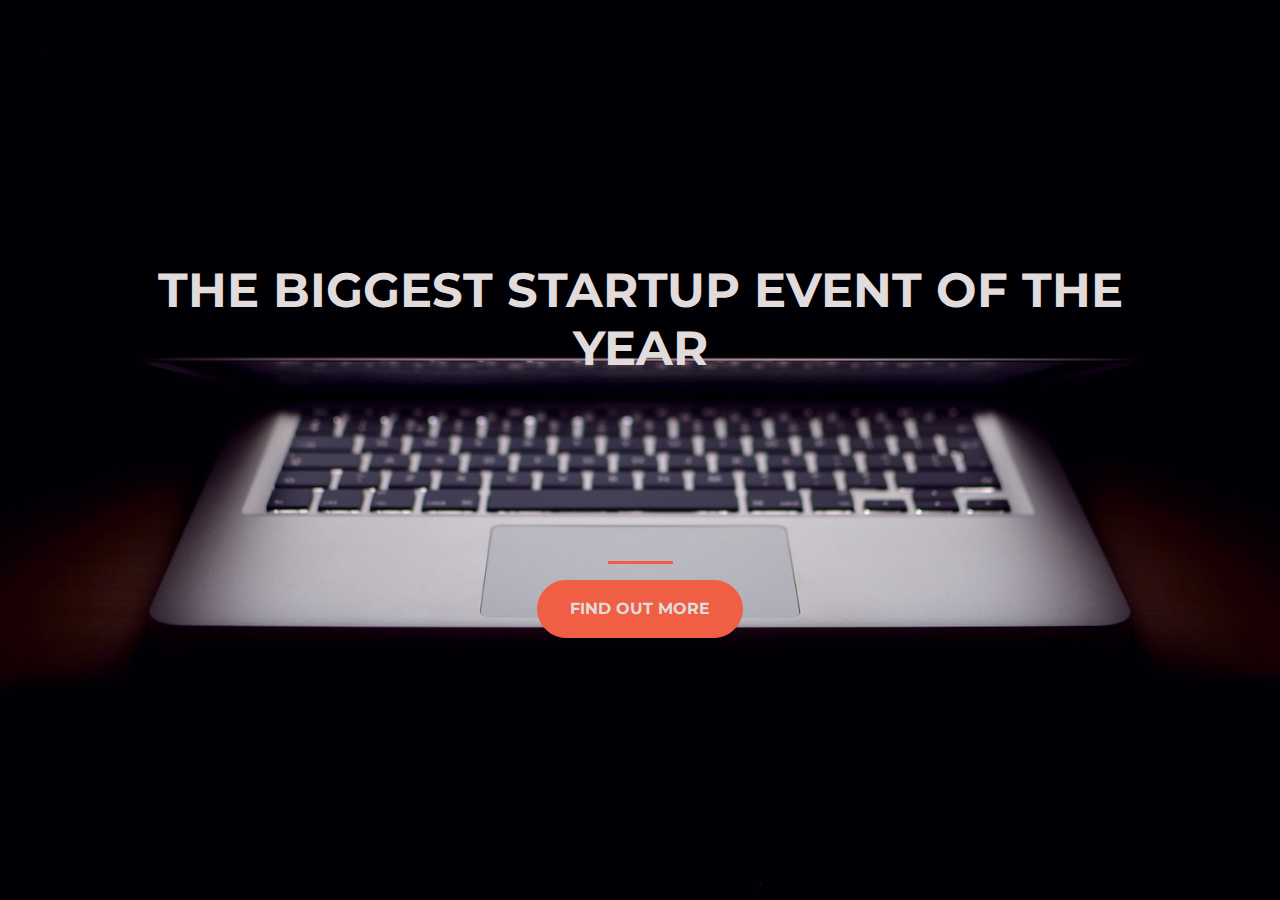
<file: index.html>
<!DOCTYPE html>
<html>
  <head>
    <title>Startup</title>
    <meta charset="utf-8">
    <meta name="viewport" content="width=device-width, initial-scale=1, shrink-to-fit=no">

    <!-- Google Fonts -->
    <link href="https://fonts.googleapis.com/css?family=Montserrat" rel="stylesheet">

    <!-- Bootstrap CSS from a CDN. -->
    <link rel="stylesheet" href="https://stackpath.bootstrapcdn.com/bootstrap/4.3.1/css/bootstrap.min.css" integrity="sha384-ggOyR0iXCbMQv3Xipma34MD+dH/1fQ784/j6cY/iJTQUOhcWr7x9JvoRxT2MZw1T" crossorigin="anonymous">
    
    <!-- My stylesheet -->
    <link rel="stylesheet" type="text/css" href="style.css">
  </head>
  <body>
    <div class="container d-flex align-items-center h-100">
      <div class="row">
        <header class="text-center col-12">
          <h1 class="text-uppercase"><strong>The biggest startup event of the year</strong></h1>
        </header>
        <div class="buffer col-12"></div>
        <section class="text-center col-12">
          <hr>
          <button class="btn btn-primary btn-xl"><a href="register.html">Find out more</a></button>
        </section>
      </div>
    </div>
  </body>
</html>
</file>
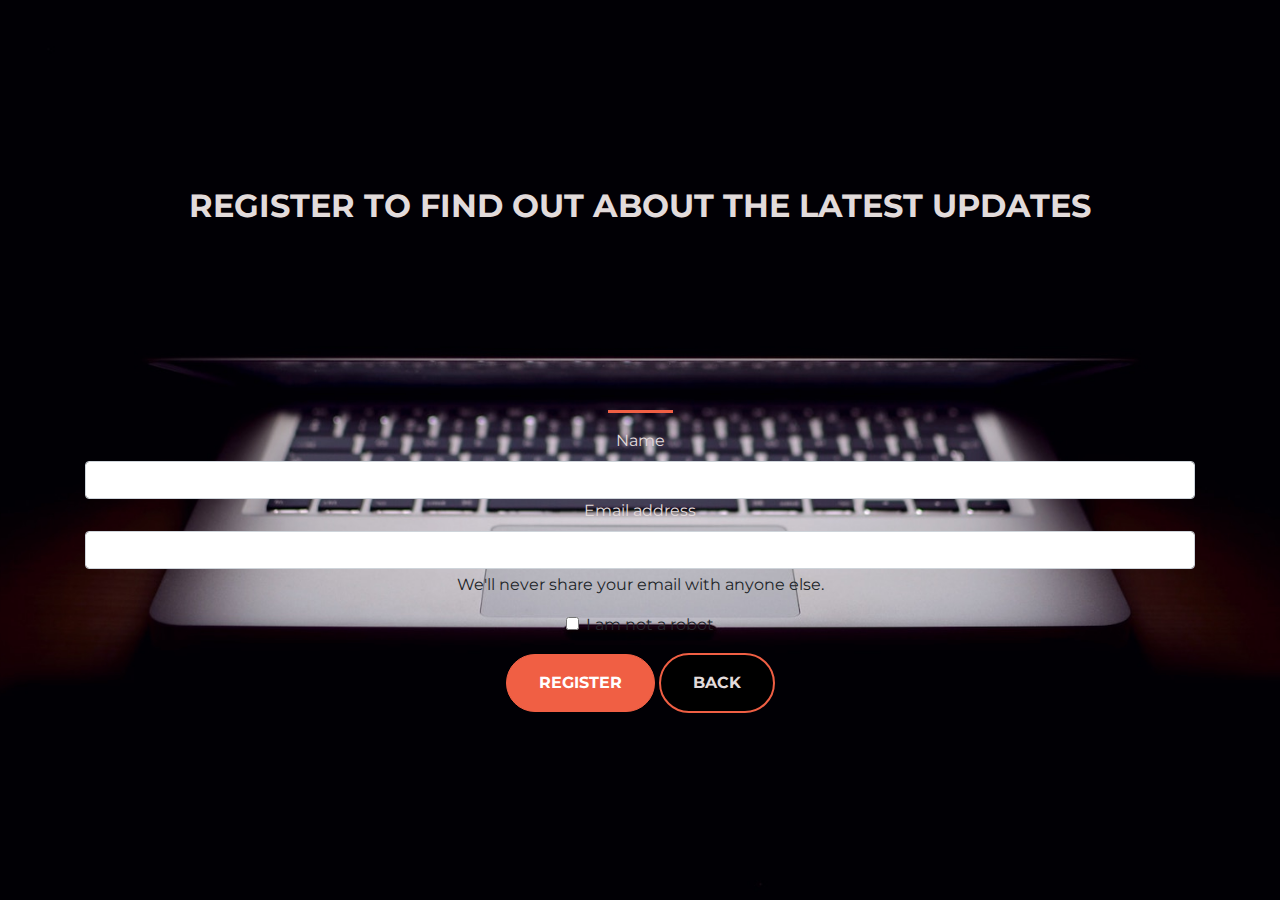
<file: register.html>
<!DOCTYPE html>
<html>
  <head>
    <title>Startup</title>
    <meta charset="utf-8">
    <meta name="viewport" content="width=device-width, initial-scale=1, shrink-to-fit=no">

    <!-- Google Fonts -->
    <link href="https://fonts.googleapis.com/css?family=Montserrat" rel="stylesheet">

    <!-- Bootstrap CSS from a CDN. -->
    <link rel="stylesheet" href="https://stackpath.bootstrapcdn.com/bootstrap/4.3.1/css/bootstrap.min.css" integrity="sha384-ggOyR0iXCbMQv3Xipma34MD+dH/1fQ784/j6cY/iJTQUOhcWr7x9JvoRxT2MZw1T" crossorigin="anonymous">
    
    <!-- My stylesheet -->
    <link rel="stylesheet" type="text/css" href="style.css">
  </head>
  <body>
    <div class="container d-flex align-items-center h-100">
      <div class="row">
        <header class="text-center col-12">
          <h2 class="text-uppercase"><strong>Register to find out about the latest updates</strong></h2>
        </header>
        <div class="buffer col-12"></div>
        <section class="text-center col-12">
          <hr>
          <form>
              <div class="mb-3">
                <label for="exampleInputEmail1" class="form-label">Name</label>
                <input type="email" class="form-control" id="exampleInputEmail1" aria-describedby="emailHelp">
                <label for="exampleInputEmail1" class="form-label">Email address</label>
                <input type="email" class="form-control" id="exampleInputEmail1" aria-describedby="emailHelp">
                <div id="emailHelp" class="form-text">We'll never share your email with anyone else.</div>
              </div>
                            <div class="mb-3 form-check">
                <input type="checkbox" class="form-check-input" id="exampleCheck1">
                <label class="form-check-label" for="exampleCheck1">I am not a robot</label>
              </div>
              <button type="submit" class="btn btn-primary btn-xl">Register</button>
              <button type="submit" class="btn btn-secondary btn-xl"><a href="index.html">Back</a></button>
          </form>
        </section>
      </div>
    </div>
  </body>
</html>
</file>
<file: style.css>
body,
html {
  width: 100%;
  height: 100%;
  font-family: 'Montserrat', sans-serif;
  background: url(header.jpg) no-repeat center center fixed; 
  -webkit-background-size: cover;
  -moz-background-size: cover;
  -o-background-size: cover;
  background-size: cover;
}

h1{
  font-size: 3rem;
  color: #e2dbdb;
}

h2{
  color: #e2dbdb;
}

hr {
    /*margin: 20px auto;
    color: #F05F44;
    border: 3px solid #F05F44;
    max-width: 65px;
    opacity: 1; */
    border-color: #f05f44;
    border-width: 3px;
    max-width: 65px;
}

.form-label {
  color: #e2dbdb;
}

.buffer {
  height: 10rem;
}

.form {
  color: #e2dbdb;
}

.btn {
  font-weight: 700;
  border-radius: 300px;
  text-transform: uppercase;
}

.btn-primary {
  background-color: #f05f44;
  border-color: #f05f44;
}

.btn-primary:hover {
  background-color: #ee4b08;
  border-color: #ee4b08;
  border-width: 4px;
}


.btn-xl {
  padding: 1rem 2rem;
}

.btn-secondary {
  background-color: #000000;
  border-color: #f05f44;
  border-width: 2px;
}

.btn-secondary:hover {
  background-color: #ee4b08;
  border-color: #ee4b08;
  border-width: 4px;
}

a {
  text-decoration-style: none;
  color: #e2dbdb;
}

a:hover {
  text-decoration-style: none;
  color: #e2dbdb;
}
</file>
